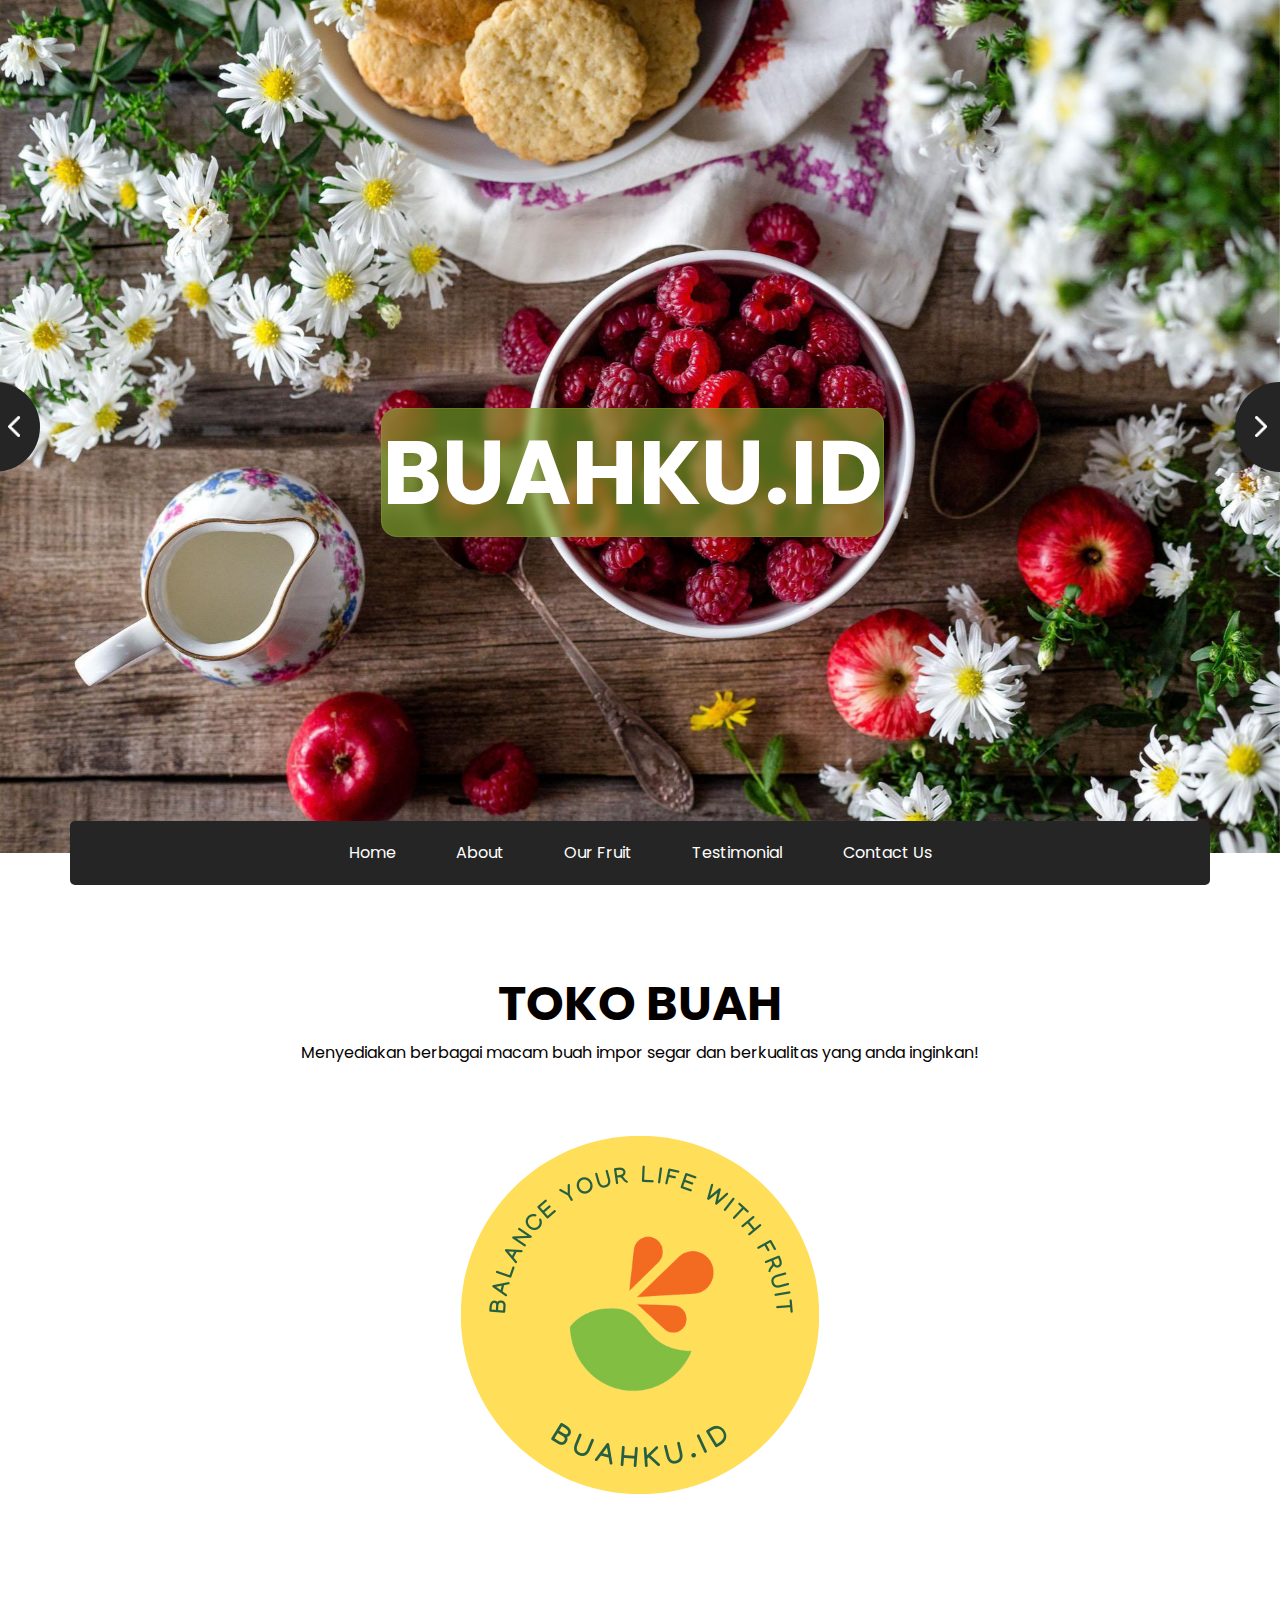
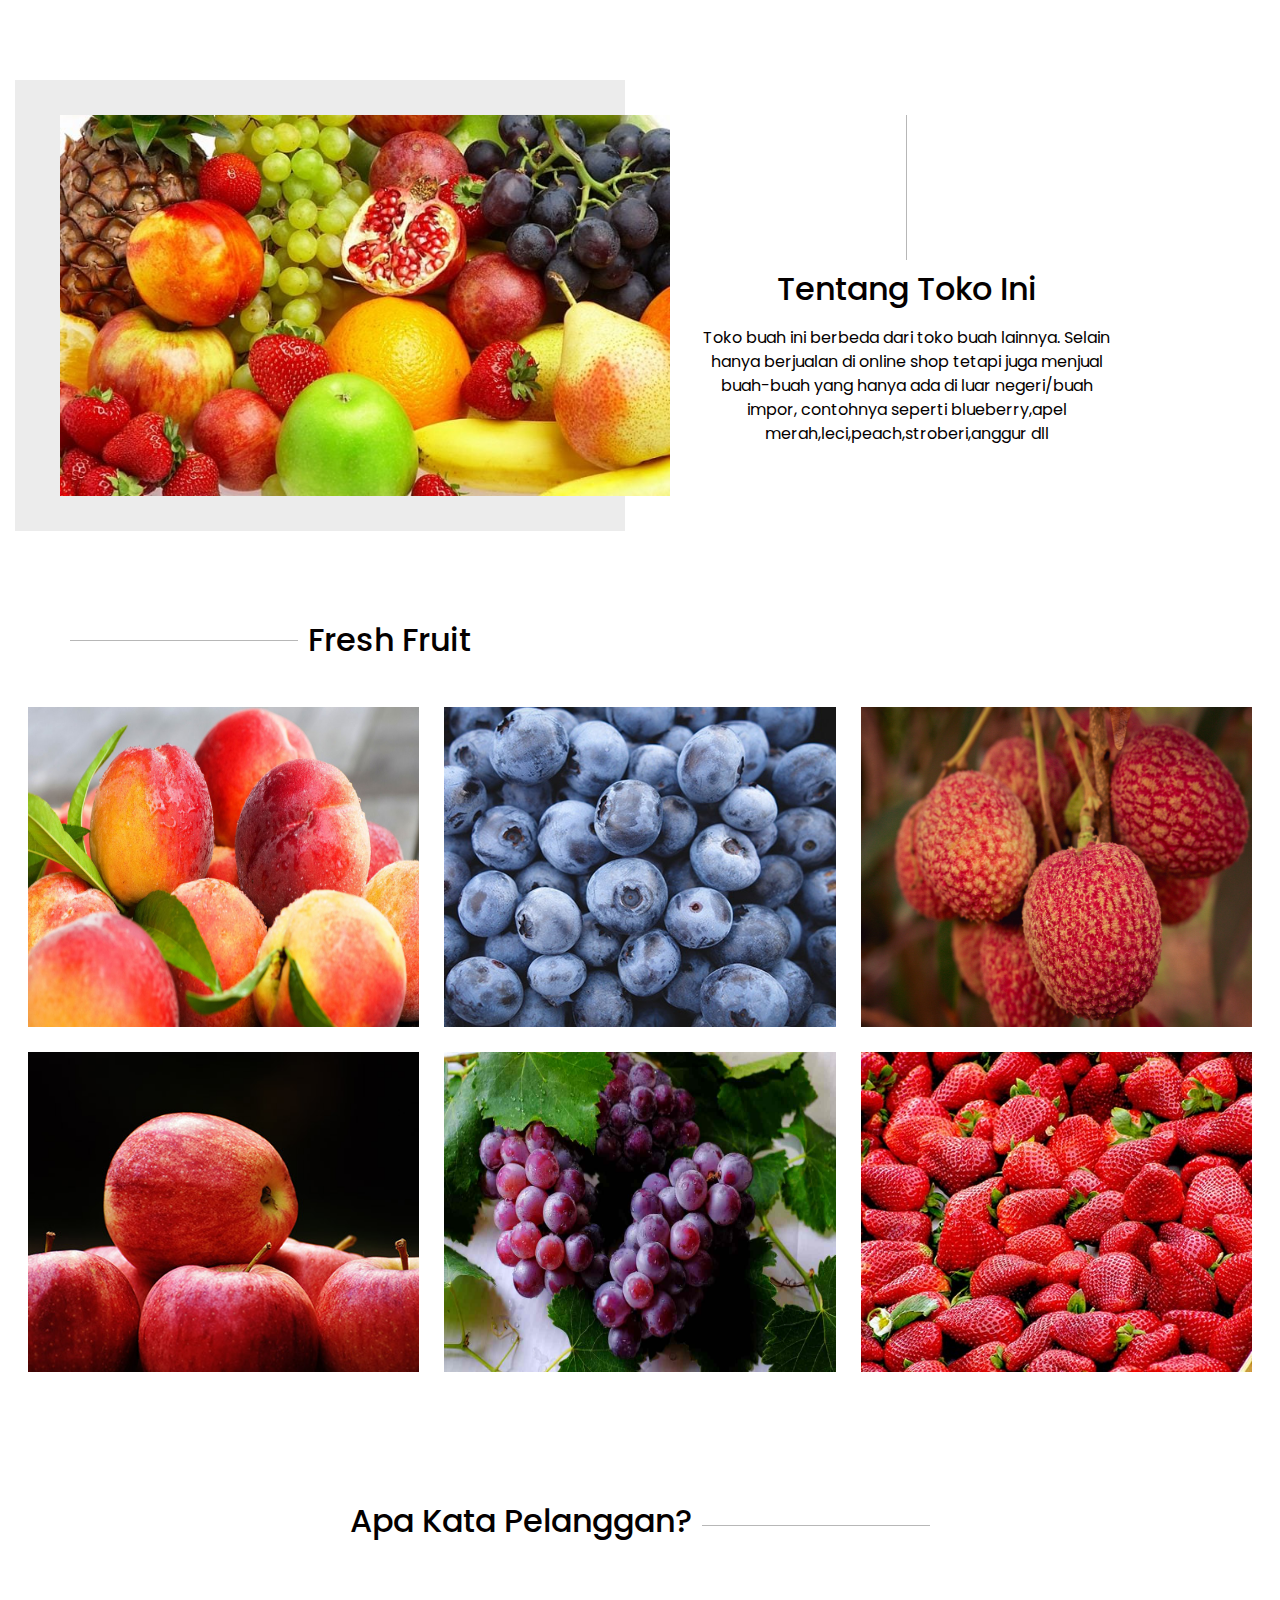
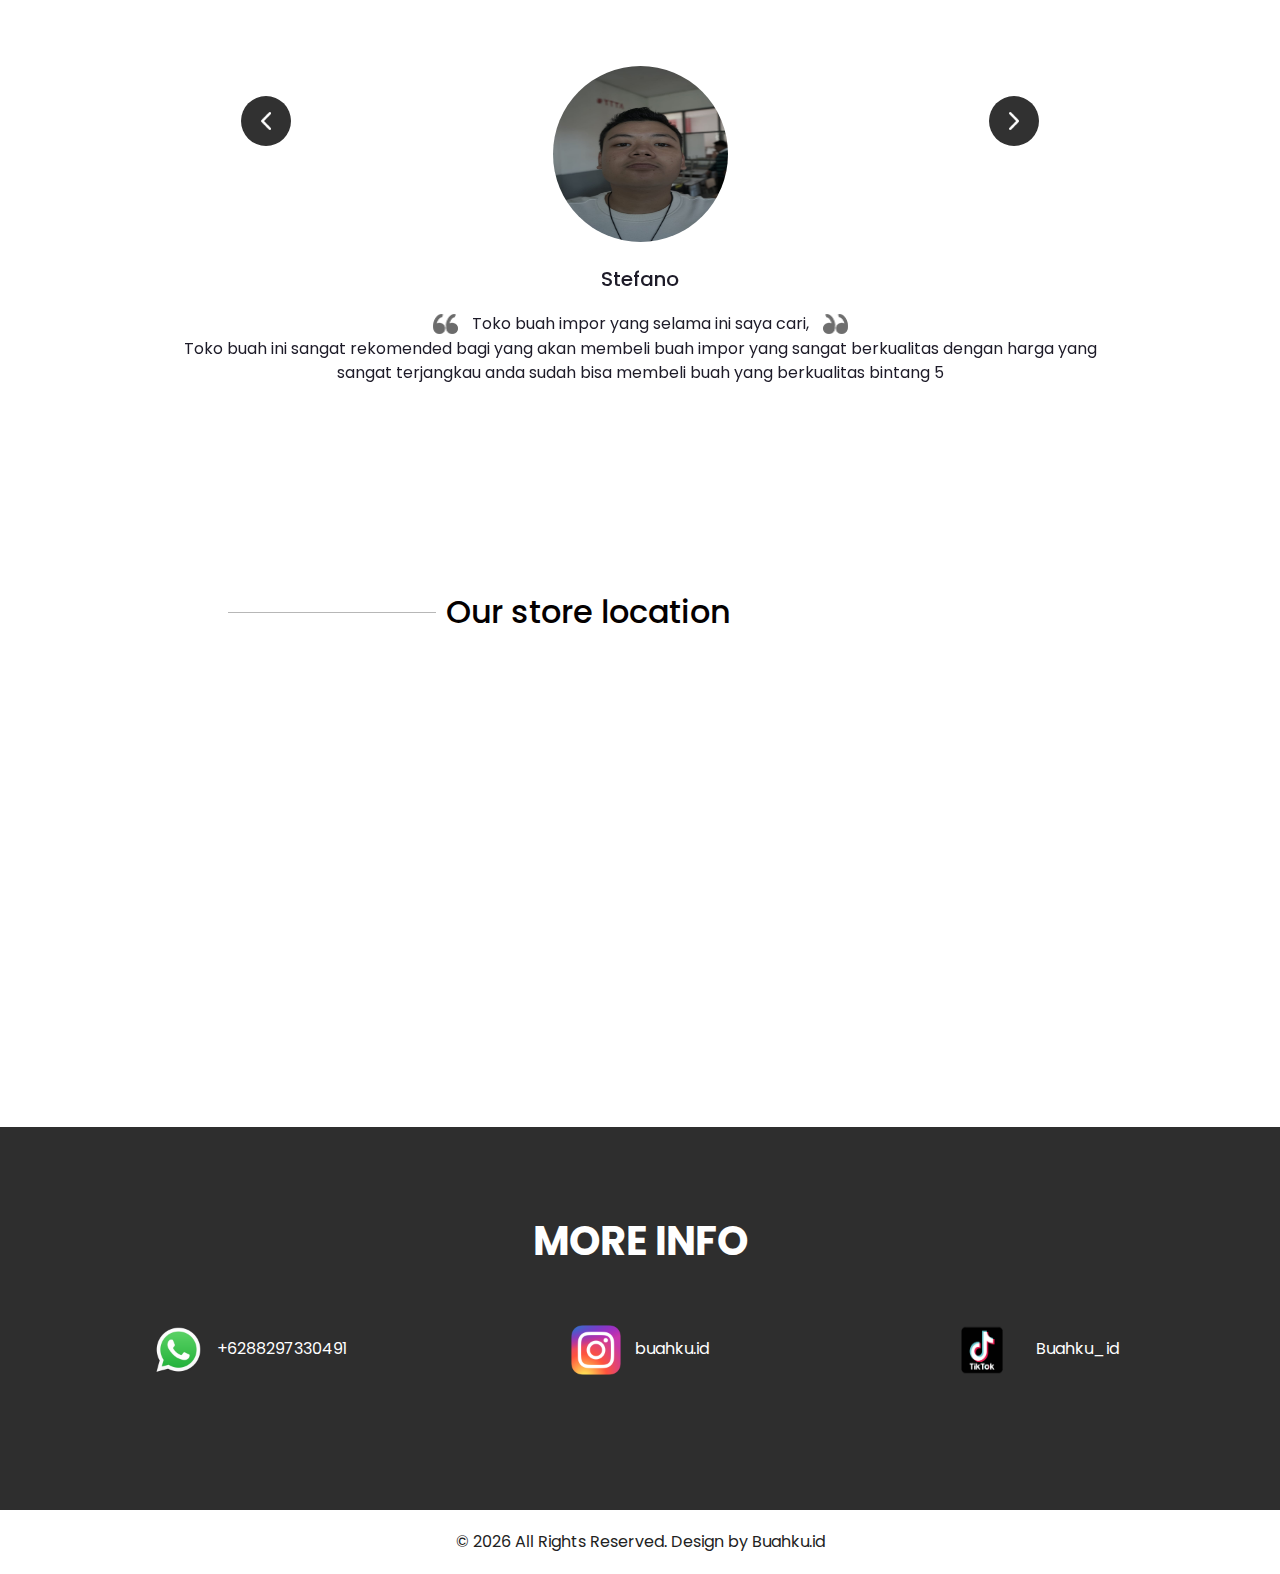
<file: index.html>
<!DOCTYPE html>
<html>

<head>
  <!-- Basic -->
  <meta charset="utf-8" />
  <meta http-equiv="X-UA-Compatible" content="IE=edge" />
  <!-- Mobile Metas -->
  <meta name="viewport" content="width=device-width, initial-scale=1, shrink-to-fit=no" />
  <!-- Site Metas -->
  <meta name="keywords" content="" />
  <meta name="description" content="" />
  <meta name="author" content="" />

  <title>Buahku.id</title>

  <!-- slider stylesheet -->
  <link rel="stylesheet" type="text/css" href="https://cdnjs.cloudflare.com/ajax/libs/OwlCarousel2/2.1.3/assets/owl.carousel.min.css" />

  <!-- bootstrap core css -->
  <link rel="stylesheet" type="text/css" href="css/bootstrap.css" />

  <!-- fonts style -->
  <link href="https://fonts.googleapis.com/css?family=Baloo+Chettan|Dosis:400,600,700|Poppins:400,600,700&display=swap" rel="stylesheet" />
  <!-- Custom styles for this template -->
  <link href="css/style.css" rel="stylesheet" />
  <!-- responsive style -->
  <link href="css/responsive.css" rel="stylesheet" />
</head>

<body>
  <div class="hero_area">
    <!-- header section strats -->
    <div class="brand_box">
      <a class="navbar-brand" href="index.html">
        <span>
          Buahku.id
        </span>
      </a>
    </div>
    <!-- end header section -->
    <!-- slider section -->
    <section class=" slider_section position-relative">
      <div id="carouselExampleControls" class="carousel slide " data-ride="carousel">
        <div class="carousel-inner">
          <div class="carousel-item active">
            <div class="img-box">
              <img src="images/berry.jpg" alt="">
            </div>
          </div>
          <div class="carousel-item">
            <div class="img-box">
              <img src="images/alpukat.jpg" alt="">
            </div>
          </div>
          <div class="carousel-item">
            <div class="img-box">
              <img src="images/peach.jpg" alt="">
            </div>
          </div>
        </div>
        <a class="carousel-control-prev" href="#carouselExampleControls" role="button" data-slide="prev">
          <span class="sr-only">Previous</span>
        </a>
        <a class="carousel-control-next" href="#carouselExampleControls" role="button" data-slide="next">
          <span class="sr-only">Next</span>
        </a>
      </div>
    </section>
    <!-- end slider section -->
  </div>

  <!-- nav section -->

  <section class="nav_section">
    <div class="container">
      <div class="custom_nav2">
        <nav class="navbar navbar-expand custom_nav-container ">
          <button class="navbar-toggler" type="button" data-toggle="collapse" data-target="#navbarSupportedContent" aria-controls="navbarSupportedContent" aria-expanded="false" aria-label="Toggle navigation">
            <span class="navbar-toggler-icon"></span>
          </button>

          <div class="collapse navbar-collapse" id="navbarSupportedContent">
            <div class="d-flex  flex-column flex-lg-row align-items-center">
              <ul class="navbar-nav  ">
                <li class="nav-item active">
                  <a class="nav-link" href="index.html">Home <span class="sr-only">(current)</span></a>
                </li>
                <li class="nav-item">
                  <a class="nav-link" href="about.html">About </a>
                </li>
                <li class="nav-item">
                  <a class="nav-link" href="fruit.html">Our Fruit </a>
                </li>
                <li class="nav-item">
                  <a class="nav-link" href="testimonial.html">Testimonial</a>
                </li>
                <li class="nav-item">
                  <a class="nav-link" href="contact.html">Contact Us</a>
                </li>
          
              </ul>
            
              </form>
            </div>
          </div>
        </nav>
      </div>
    </div>
  </section>

  <!-- end nav section -->

  <!-- shop section -->

  <section class="shop_section layout_padding">
    <div class="container">
      <div class="box">
        <div class="detail-box">
          <h2>
            Toko Buah
          </h2>
          <p>
            Menyediakan berbagai macam buah impor segar dan berkualitas yang anda inginkan!
          </p>
        </div>
        <div class="img-box">
          <img src="images/logo canva.png" alt="">
        </div>
        <div class="btn-box">
        </div>
      </div>
    </div>
  </section>

  <!-- end shop section -->

  <!-- about section -->

  <section class="about_section">
    <div class="container-fluid">
      <div class="row">
        <div class="col-md-6 px-100">
          <div class="img-box">
            <img src="images/buah banyak jpg.jpg" alt="">
          </div>
        </div>
        <div class="col-md-5">
          <div class="detail-box">
            <div class="heading_container">
              <hr>
              <h2>
                Tentang Toko Ini
              </h2>
            <p>
              Toko buah ini berbeda dari toko buah lainnya. Selain hanya berjualan di online shop tetapi juga menjual buah-buah yang hanya ada di luar negeri/buah impor, contohnya seperti blueberry,apel merah,leci,peach,stroberi,anggur dll 
             </p>
          </div>
        </div>
      </div>
    </div>
  </section>

  <!-- end about section -->

  <!-- fruit section -->

  <section class="fruit_section layout_padding">
    <div class="container">
      <div class="heading_container">
        <hr>
        <h2>
          Fresh Fruit
        </h2>
      </div>
    </div>
    <div class="container-fluid">

      <div class="fruit_container">
        <div class="box">
          <img src="images/peach.jpg" alt="">
          <div class="link_box">
            <h5>
              Peach
            </h5>
          </div>
        </div>
        <div class="box">
          <img src="images/f-2.jpg" alt="">
          <div class="link_box">
            <h5>
              Bluberi
            </h5>
          </div>
        </div>
        <div class="box">
          <img src="images/leci.jpg" alt="">
          <div class="link_box">
            <h5>
              Leci
            </h5>
          </div>
        </div>
        <div class="box">
          <img src="images/f-4.jpg" alt="">
          <div class="link_box">
            <h5>
              Apel Merah
            </h5>
          </div>
        </div>
        <div class="box">
          <img src="images/anggur.jpg" alt="">
          <div class="link_box">
            <h5>
              Anggur
            </h5>
          </div>
        </div>
        <div class="box">
          <img src="images/f-6.jpg" alt="">
          <div class="link_box">
            <h5>
              Stroberi
            </h5>
          </div>
        </div>
      </div>
    </div>
  </section>

  <!-- end fruit section -->


  <!-- client section -->
  <section class="client_section layout_padding-bottom">
    <div class="container ">
      <div class="heading_container">
        <h2>
          Apa Kata Pelanggan?
        </h2>
        <hr>
      </div>
      <div id="carouselExample2Controls" class="carousel slide" data-ride="carousel">
        <div class="carousel-inner">
          <div class="carousel-item active">
            <div class="client_container layout_padding-top">
              <div class="img-box">
                <img src="images/stepano 2.jpeg" alt="">
              </div>
              <div class="detail-box">
                <h5>
                Stefano
                </h5>
                <p>
                  <img src="images/left-quote.png" alt="">
                  <span>
                    Toko buah impor yang selama ini saya cari,
                  </span>
                  <img src="images/right-quote.png" alt=""> <br>
                  Toko buah ini sangat rekomended bagi yang akan membeli buah impor yang sangat berkualitas dengan harga yang sangat terjangkau anda sudah bisa membeli buah yang berkualitas bintang 5
                </p>
              </div>
            </div>
          </div>
          <div class="carousel-item">
            <div class="client_container layout_padding-top">
              <div class="img-box">
                <img src="images/reyhan.jpeg" alt="">
              </div>
              <div class="detail-box">
                <h5>
                    Reyhan
                </h5>
                <p>
                  <img src="images/left-quote.png" alt="">
                  <span>
                    Halo saya reyhan client dari toko buah ini,
                  </span>
                  <img src="images/right-quote.png" alt=""> <br>
                  Toko buah yang hanya menyediakan buah impor ini tidak usah diragukan lagi untuk higenitas dan kualitas yang prima menjadikan buah buah yang ada di toko ini terlihat selalu segar                </p>
              </div>
            </div>
          </div>
          <div class="carousel-item">
            <div class="client_container layout_padding-top">
              <div class="img-box">
                <img src="images/rapli.jpeg" alt="">
              </div>
              <div class="detail-box">
                <h5>
                  Rafly
                </h5>
                <p>
                  <img src="images/left-quote.png" alt="">
                  <span>
                  Saya Rafly sudah beberapa kali membeli buah di toko ini,
                  </span>
                  <img src="images/right-quote.png" alt=""> <br>
                  Selain buah yang segar dan berkualitas di toko ini admin yang sangat ramah selalu melayani customer yang akan membeli buah di toko ini, selain itu juga harga terjangkau dan bisa bersaing di pasar dalam negeri, jangan diragukan toko buah buahku.id ini
                </p>
              </div>
            </div>
          </div>
        </div>
        <a class="carousel-control-prev" href="#carouselExample2Controls" role="button" data-slide="prev">
          <span class="sr-only">Previous</span>
        </a>
        <a class="carousel-control-next" href="#carouselExample2Controls" role="button" data-slide="next">
          <span class="sr-only">Next</span>
        </a>
      </div>

    </div>
  </section>

  <section class="client_section layout_padding-bottom">
    <div class="container ">
      <div class="heading_container">
        <h2>
    </div>
  </section>

  <!-- end client section -->


  <!-- contact section -->
  <section class="contact_section layout_padding-bottom">
    <div class="container-fluid">
      <div class="row">
        <div class="offset-lg-2 col-md-10 offset-md-1">
          <div class="heading_container">
            <hr>
            <h2>
              Our store location
            </h2>
          </div>
        </div>
      </div>
          <div class="col-md-6 px-0">
            <div class="map_container">
              <div class="map-responsive">
                <iframe src="https://www.google.com/maps/embed?pb=!1m18!1m12!1m3!1d3951.211552105057!2d112.65510121459965!3d-7.977073894254745!2m3!1f0!2f0!3f0!3m2!1i1024!2i768!4f13.1!3m3!1m2!1s0x2dd6285cc7212cf7%3A0xbc4f1ca6daf805b8!2sJl.%20Danau%20Poso%2C%20Sawojajar%2C%20Kec.%20Kedungkandang%2C%20Kota%20Malang%2C%20Jawa%20Timur%2065139!5e0!3m2!1sid!2sid!4v1674567949385!5m2!1sid!2sid" width="1480" height="450" style="border:0;" allowfullscreen="" loading="lazy" referrerpolicy="no-referrer-when-downgrade"></iframe>
              </div>
            </div>
          </div>
        </div>
      </div>
    </div>
  </section>
  <!-- end contact section -->


  <!-- info section -->

  <section class="info_section layout_padding">
    <div class="container">
      <div class="info_logo">
        <h2>
          more info
        </h2>
      </div>
      <div class="info_contact">
        <div class="row">
          <div class="col-md-4">
            <a href="">
              <img src="images/wa logo.png" width=50 height=50 alt="">
              <span>
                +6288297330491
              </span>
            </a>
          </div>
          <div class="col-md-4">
            <a href="">
              <img src="images/ig logo.png" width=50 height=50 alt="">
              <span>
                buahku.id
              </span>
            </a>
          </div>
          <div class="col-md-4">
            <a href="">
              <img src="images/tt logo.png" width=80 height=50 alt="">
              <span>
                Buahku_id
              </span>
            </a>
          </div>
        </div>
      </div>
      
          </div>
        </div>
      </div>

    </div>
  </section>


  <!-- end info section -->


  <!-- footer section -->
  <section class="container-fluid footer_section ">
    <p>
      &copy; <span id="displayYear"></span> All Rights Reserved. Design by
      <a href="https://html.design/">Buahku.id</a>
    </p>
  </section>
  <!-- footer section -->

  <script type="text/javascript" src="js/jquery-3.4.1.min.js"></script>
  <script type="text/javascript" src="js/bootstrap.js"></script>
  <script type="text/javascript" src="js/custom.js"></script>

</body>

</html>
</file>
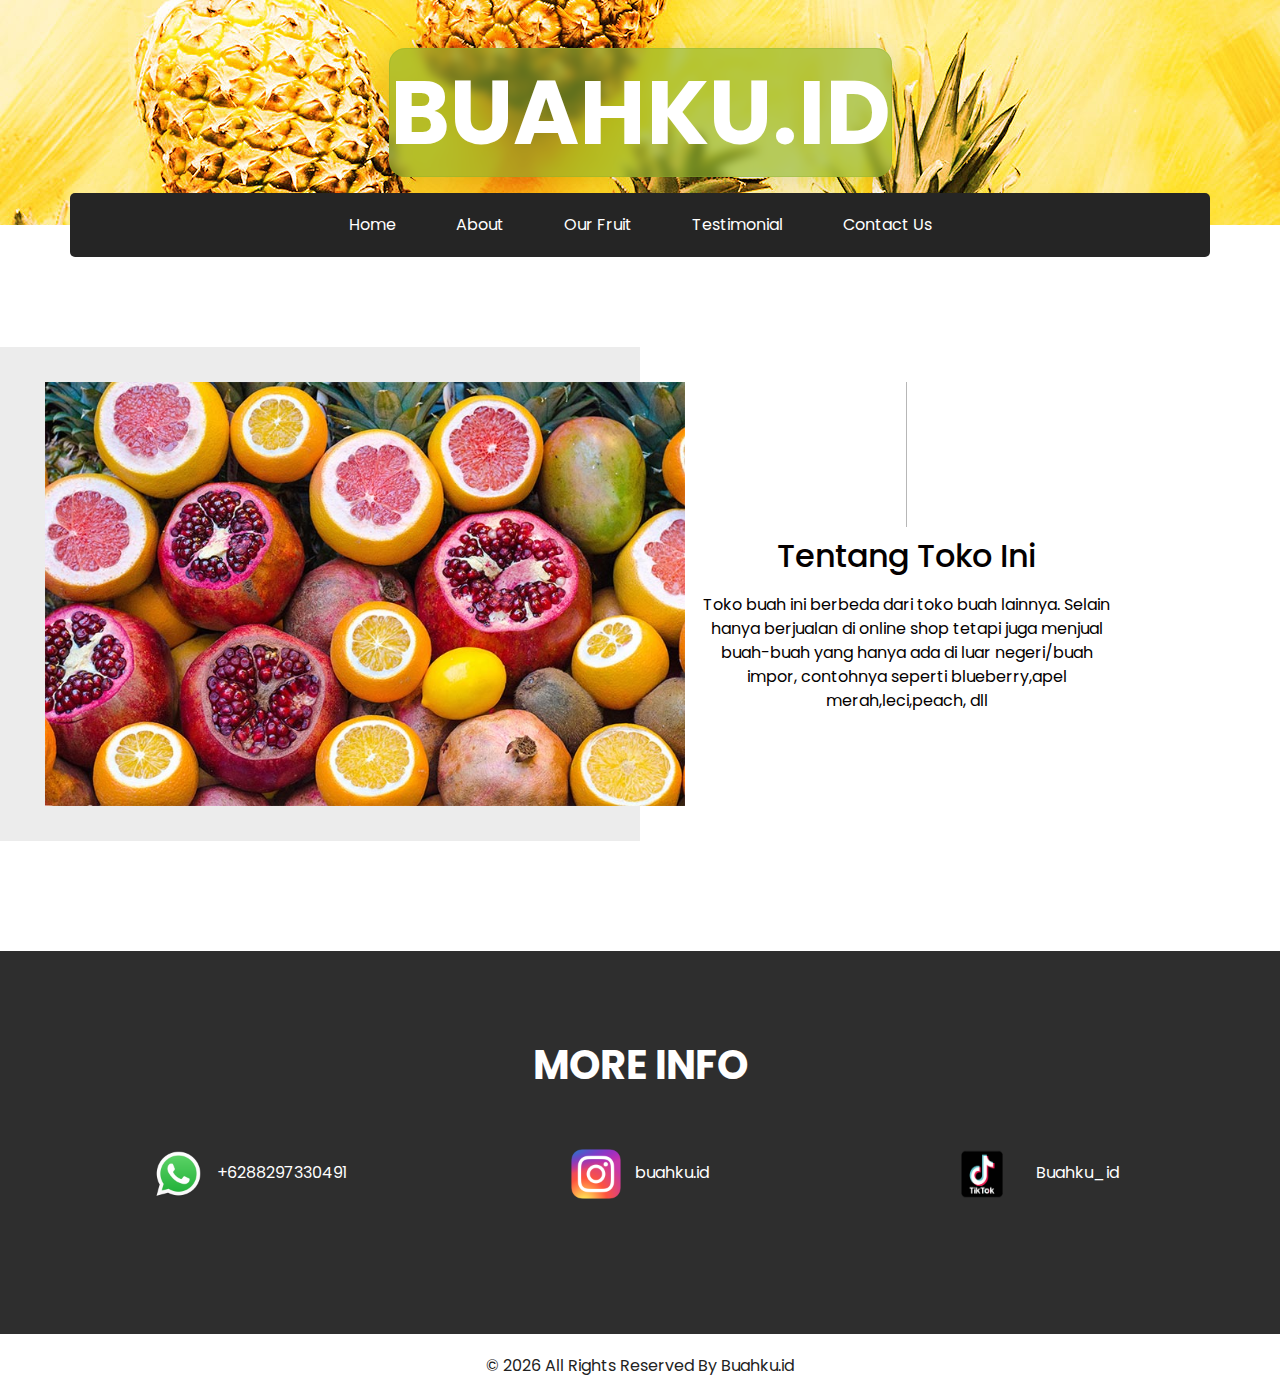
<file: about.html>
<!DOCTYPE html>
<html>

<head>
  <!-- Basic -->
  <meta charset="utf-8" />
  <meta http-equiv="X-UA-Compatible" content="IE=edge" />
  <!-- Mobile Metas -->
  <meta name="viewport" content="width=device-width, initial-scale=1, shrink-to-fit=no" />
  <!-- Site Metas -->
  <meta name="keywords" content="" />
  <meta name="description" content="" />
  <meta name="author" content="" />

  <title>Buahku.id</title>

  <!-- slider stylesheet -->
  <link rel="stylesheet" type="text/css" href="https://cdnjs.cloudflare.com/ajax/libs/OwlCarousel2/2.1.3/assets/owl.carousel.min.css" />

  <!-- bootstrap core css -->
  <link rel="stylesheet" type="text/css" href="css/bootstrap.css" />

  <!-- fonts style -->
  <link href="https://fonts.googleapis.com/css?family=Baloo+Chettan|Dosis:400,600,700|Poppins:400,600,700&display=swap" rel="stylesheet" />
  <!-- Custom styles for this template -->
  <link href="css/style.css" rel="stylesheet" />
  <!-- responsive style -->
  <link href="css/responsive.css" rel="stylesheet" />
</head>

<body class="sub_page2">
  <div class="hero_area2">
    <!-- header section strats -->
    <div class="brand_box2">
      <a class="navbar-brand2" href="index.html">
        <span>
          Buahku.id
        </span>
      </a>
    </div>
    <!-- end header section -->
  </div>

  <!-- nav section -->

  <section class="nav_section">
    <div class="container">
      <div class="custom_nav2">
        <nav class="navbar navbar-expand custom_nav-container ">
          <button class="navbar-toggler" type="button" data-toggle="collapse" data-target="#navbarSupportedContent" aria-controls="navbarSupportedContent" aria-expanded="false" aria-label="Toggle navigation">
            <span class="navbar-toggler-icon"></span>
          </button>

          <div class="collapse navbar-collapse" id="navbarSupportedContent">
            <div class="d-flex  flex-column flex-lg-row align-items-center">
              <ul class="navbar-nav  ">
                <li class="nav-item active">
                  <a class="nav-link" href="index.html">Home <span class="sr-only">(current)</span></a>
                </li>
                <li class="nav-item">
                  <a class="nav-link" href="about.html">About </a>
                </li>
                <li class="nav-item">
                  <a class="nav-link" href="fruit.html">Our Fruit </a>
                </li>
                <li class="nav-item">
                  <a class="nav-link" href="testimonial.html">Testimonial</a>
                </li>
                <li class="nav-item">
                  <a class="nav-link" href="contact.html">Contact Us</a>
                </li>
              </ul>
            </div>
          </div>
        </nav>
      </div>
    </div>
  </section>

  <!-- end nav section -->

  <!-- about section -->

  <section class="about_section layout_padding">
    <div class="container-fluid">
      <div class="row">
        <div class="col-md-6 px-0">
          <div class="img-box">
            <img src="images/about-img.jpg" alt="">
          </div>
        </div>
        <div class="col-md-5">
          <div class="detail-box">
            <div class="heading_container">
              <hr>
              <h2>
                Tentang Toko Ini
              </h2>
            </div>
            <p>
              Toko buah ini berbeda dari toko buah lainnya. Selain hanya berjualan di online shop tetapi juga menjual buah-buah yang hanya ada di luar negeri/buah impor, contohnya seperti blueberry,apel merah,leci,peach, dll 
            </p>
          </div>
        </div>
      </div>
    </div>
  </section>

  <!-- end about section -->

  <!-- info section -->

  <section class="info_section layout_padding">
    <div class="container">
      <div class="info_logo">
        <h2>
          more info
        </h2>
      </div>
      <div class="info_contact">
        <div class="row">
          <div class="col-md-4">
            <a href="">
              <img src="images/wa logo.png" width=50 height=50 alt="">
              <span>
                +6288297330491
              </span>
            </a>
          </div>
          <div class="col-md-4">
            <a href="">
              <img src="images/ig logo.png" width=50 height=50 alt="">
              <span>
                buahku.id
              </span>
            </a>
          </div>
          <div class="col-md-4">
            <a href="">
              <img src="images/tt logo.png" width=80 height=50 alt="">
              <span>
                Buahku_id
              </span>
            </a>
          </div>
        </div>
      </div>
      
          </div>
        </div>
      </div>

    </div>
  </section>


  <!-- end info section -->


  <!-- footer section -->
  <section class="container-fluid footer_section">
    <p>
      &copy; <span id="displayYear"></span> All Rights Reserved By
      <a href="https://html.design/">Buahku.id</a>
    </p>
  </section>
  <!-- footer section -->


  <script type="text/javascript" src="js/jquery-3.4.1.min.js"></script>
  <script type="text/javascript" src="js/bootstrap.js"></script>
  <script type="text/javascript" src="js/custom.js"></script>
</body>

</html>
</file>
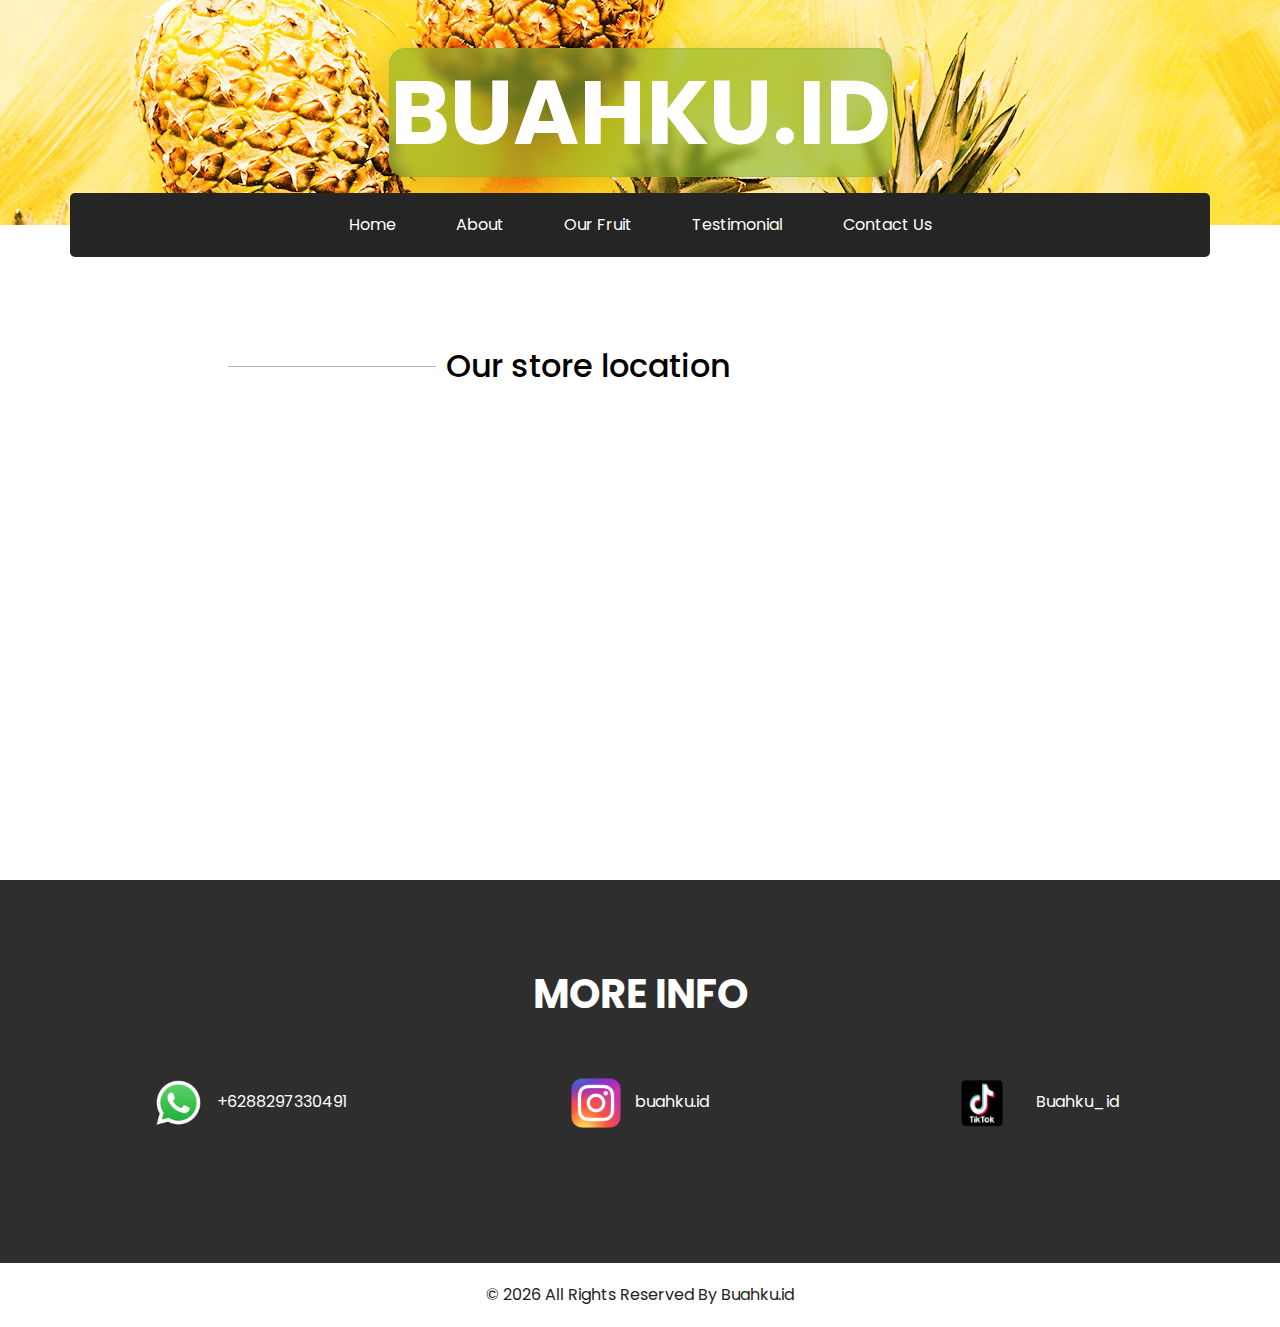
<file: contact.html>
<!DOCTYPE html>
<html>

<head>
  <!-- Basic -->
  <meta charset="utf-8" />
  <meta http-equiv="X-UA-Compatible" content="IE=edge" />
  <!-- Mobile Metas -->
  <meta name="viewport" content="width=device-width, initial-scale=1, shrink-to-fit=no" />
  <!-- Site Metas -->
  <meta name="keywords" content="" />
  <meta name="description" content="" />
  <meta name="author" content="" />

  <title>Buahku.id</title>

  <!-- slider stylesheet -->
  <link rel="stylesheet" type="text/css" href="https://cdnjs.cloudflare.com/ajax/libs/OwlCarousel2/2.1.3/assets/owl.carousel.min.css" />

  <!-- bootstrap core css -->
  <link rel="stylesheet" type="text/css" href="css/bootstrap.css" />

  <!-- fonts style -->
  <link href="https://fonts.googleapis.com/css?family=Baloo+Chettan|Dosis:400,600,700|Poppins:400,600,700&display=swap" rel="stylesheet" />
  <!-- Custom styles for this template -->
  <link href="css/style.css" rel="stylesheet" />
  <!-- responsive style -->
  <link href="css/responsive.css" rel="stylesheet" />
</head>

<body class="sub_page2">
  <div class="hero_area2">
    <!-- header section strats -->
    <div class="brand_box2">
      <a class="navbar-brand2" href="index.html">
        <span>
          Buahku.id
        </span>
      </a>
    </div>
    <!-- end header section -->
  </div>

  <!-- nav section -->

  <section class="nav_section">
    <div class="container">
      <div class="custom_nav2">
        <nav class="navbar navbar-expand custom_nav-container ">
          <button class="navbar-toggler" type="button" data-toggle="collapse" data-target="#navbarSupportedContent" aria-controls="navbarSupportedContent" aria-expanded="false" aria-label="Toggle navigation">
            <span class="navbar-toggler-icon"></span>
          </button>

          <div class="collapse navbar-collapse" id="navbarSupportedContent">
            <div class="d-flex  flex-column flex-lg-row align-items-center">
              <ul class="navbar-nav  ">
                <li class="nav-item active">
                  <a class="nav-link" href="index.html">Home <span class="sr-only">(current)</span></a>
                </li>
                <li class="nav-item">
                  <a class="nav-link" href="about.html">About </a>
                </li>
                <li class="nav-item">
                  <a class="nav-link" href="fruit.html">Our Fruit </a>
                </li>
                <li class="nav-item">
                  <a class="nav-link" href="testimonial.html">Testimonial</a>
                </li>
                <li class="nav-item">
                  <a class="nav-link" href="contact.html">Contact Us</a>
                </li>
              </ul>
            </div>
          </div>
        </nav>
      </div>
    </div>
  </section>

  <!-- end nav section -->


  <!-- contact section -->
  <section class="contact_section layout_padding">
    <div class="container-fluid">
      <div class="row">
        <div class="offset-lg-2 col-md-10 offset-md-1">
          <div class="heading_container">
            <hr>
            <h2>
            Our store location
            </h2>
          </div>
        </div>
      </div>

      
          <div class="col-md-6 px-0">
            <div class="map_container">
              <div class="map-responsive">
                <iframe src="https://www.google.com/maps/embed?pb=!1m18!1m12!1m3!1d3951.211552105057!2d112.65510121459965!3d-7.977073894254745!2m3!1f0!2f0!3f0!3m2!1i1024!2i768!4f13.1!3m3!1m2!1s0x2dd6285cc7212cf7%3A0xbc4f1ca6daf805b8!2sJl.%20Danau%20Poso%2C%20Sawojajar%2C%20Kec.%20Kedungkandang%2C%20Kota%20Malang%2C%20Jawa%20Timur%2065139!5e0!3m2!1sid!2sid!4v1674567949385!5m2!1sid!2sid" width="1480" height="450" style="border:0;" allowfullscreen="" loading="lazy" referrerpolicy="no-referrer-when-downgrade"></iframe>
              </div>
            </div>
          </div>
        </div>
      </div>
    </div>
  </section>
  <!-- end contact section -->


  <!-- info section -->

  <section class="info_section layout_padding">
    <div class="container">
      <div class="info_logo">
        <h2>
          more info
        </h2>
      </div>
      <div class="info_contact">
        <div class="row">
          <div class="col-md-4">
            <a href="">
              <img src="images/wa logo.png" width=50 height=50 alt="">
              <span>
                +6288297330491
              </span>
            </a>
          </div>
          <div class="col-md-4">
            <a href="">
              <img src="images/ig logo.png" width=50 height=50 alt="">
              <span>
                buahku.id
              </span>
            </a>
          </div>
          <div class="col-md-4">
            <a href="">
              <img src="images/tt logo.png" width=80 height=50 alt="">
              <span>
                Buahku_id
              </span>
            </a>
          </div>
        </div>
      </div>
      
          </div>
        </div>
      </div>

    </div>
  </section>

  <!-- end info section -->


  <!-- footer section -->
  <section class="container-fluid footer_section">
    <p>
      &copy; <span id="displayYear"></span> All Rights Reserved By
      <a href="https://html.design/">Buahku.id</a>
    </p>
  </section>
  <!-- footer section -->


  <script type="text/javascript" src="js/jquery-3.4.1.min.js"></script>
  <script type="text/javascript" src="js/bootstrap.js"></script>
  <script type="text/javascript" src="js/custom.js"></script>

</body>

</html>
</file>
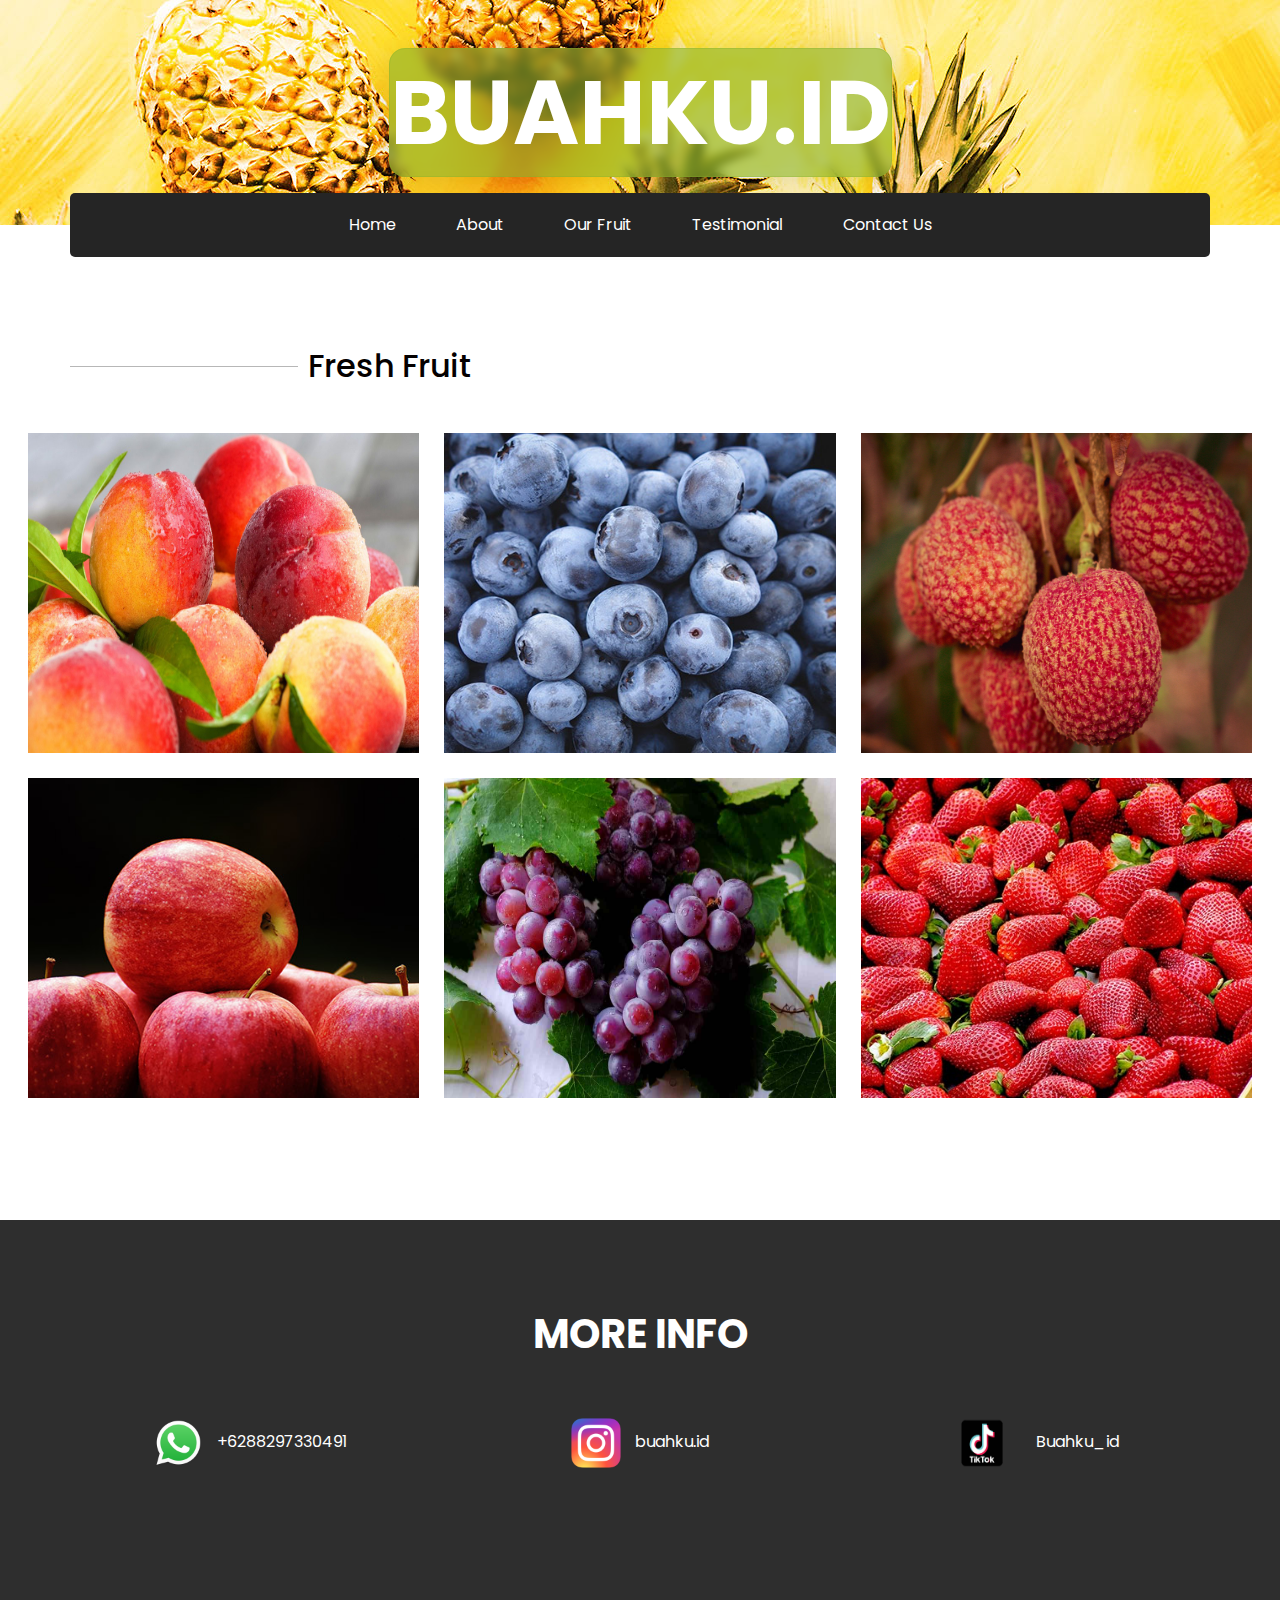
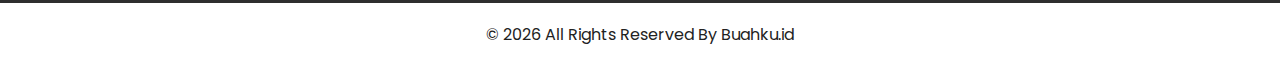
<file: fruit.html>
<!DOCTYPE html>
<html>

<head>
  <!-- Basic -->
  <meta charset="utf-8" />
  <meta http-equiv="X-UA-Compatible" content="IE=edge" />
  <!-- Mobile Metas -->
  <meta name="viewport" content="width=device-width, initial-scale=1, shrink-to-fit=no" />
  <!-- Site Metas -->
  <meta name="keywords" content="" />
  <meta name="description" content="" />
  <meta name="author" content="" />

  <title>Buahku.id</title>

  <!-- slider stylesheet -->
  <link rel="stylesheet" type="text/css" href="https://cdnjs.cloudflare.com/ajax/libs/OwlCarousel2/2.1.3/assets/owl.carousel.min.css" />

  <!-- bootstrap core css -->
  <link rel="stylesheet" type="text/css" href="css/bootstrap.css" />

  <!-- fonts style -->
  <link href="https://fonts.googleapis.com/css?family=Baloo+Chettan|Dosis:400,600,700|Poppins:400,600,700&display=swap" rel="stylesheet" />
  <!-- Custom styles for this template -->
  <link href="css/style.css" rel="stylesheet" />
  <!-- responsive style -->
  <link href="css/responsive.css" rel="stylesheet" />
</head>

<body class="sub_page2">
  <div class="hero_area2">
    <!-- header section strats -->
    <div class="brand_box2">
      <a class="navbar-brand2" href="index.html">
        <span>
          Buahku.id
        </span>
      </a>
    </div>
    <!-- end header section -->
  </div>

  <!-- nav section -->

  <section class="nav_section">
    <div class="container">
      <div class="custom_nav2">
        <nav class="navbar navbar-expand custom_nav-container ">
          <button class="navbar-toggler" type="button" data-toggle="collapse" data-target="#navbarSupportedContent" aria-controls="navbarSupportedContent" aria-expanded="false" aria-label="Toggle navigation">
            <span class="navbar-toggler-icon"></span>
          </button>

          <div class="collapse navbar-collapse" id="navbarSupportedContent">
            <div class="d-flex  flex-column flex-lg-row align-items-center">
              <ul class="navbar-nav  ">
                <li class="nav-item active">
                  <a class="nav-link" href="index.html">Home <span class="sr-only">(current)</span></a>
                </li>
                <li class="nav-item">
                  <a class="nav-link" href="about.html">About </a>
                </li>
                <li class="nav-item">
                  <a class="nav-link" href="fruit.html">Our Fruit </a>
                </li>
                <li class="nav-item">
                  <a class="nav-link" href="testimonial.html">Testimonial</a>
                </li>
                <li class="nav-item">
                  <a class="nav-link" href="contact.html">Contact Us</a>
                </li>
              </ul>
            </div>
          </div>
        </nav>
      </div>
    </div>
  </section>

  <!-- end nav section -->

  <!-- fruit section -->

  <section class="fruit_section layout_padding">
    <div class="container">
      <div class="heading_container">
        <hr>
        <h2>
          Fresh Fruit
        </h2>
      </div>
    </div>
    <div class="container-fluid">

      <div class="fruit_container">
        <div class="box">
          <img src="images/peach.jpg" alt="">
          <div class="link_box">
            <h5>
              Peach
            </h5>
            
          </div>
        </div>
        <div class="box">
          <img src="images/f-2.jpg" alt="">
          <div class="link_box">
            <h5>
              Bluberi
            </h5>
            
          </div>
        </div>
        <div class="box">
          <img src="images/leci.jpg" alt="">
          <div class="link_box">
            <h5>
              Leci
            </h5>
            
          </div>
        </div>
        <div class="box">
          <img src="images/f-4.jpg" alt="">
          <div class="link_box">
            <h5>
              Apel merah
            </h5>
          
          </div>
        </div>
        <div class="box">
          <img src="images/anggur.jpg" alt="">
          <div class="link_box">
            <h5>
              Anggur
            </h5>
            
          </div>
        </div>
        <div class="box">
          <img src="images/f-6.jpg" alt="">
          <div class="link_box">
            <h5>
              Stroberi
            </h5>
            
          </div>
        </div>
      </div>
    </div>
  </section>

  <!-- end fruit section -->


  <!-- info section -->

  <section class="info_section layout_padding">
    <div class="container">
      <div class="info_logo">
        <h2>
          more info
        </h2>
      </div>
      <div class="info_contact">
        <div class="row">
          <div class="col-md-4">
            <a href="">
              <img src="images/wa logo.png" width=50 height=50 alt="">
              <span>
                +6288297330491
              </span>
            </a>
          </div>
          <div class="col-md-4">
            <a href="">
              <img src="images/ig logo.png" width=50 height=50 alt="">
              <span>
                buahku.id
              </span>
            </a>
          </div>
          <div class="col-md-4">
            <a href="">
              <img src="images/tt logo.png" width=80 height=50 alt="">
              <span>
                Buahku_id
              </span>
            </a>
          </div>
        </div>
      </div>
      
          </div>
        </div>
      </div>

    </div>
  </section>


  <!-- end info section -->


  <!-- footer section -->
  <section class="container-fluid footer_section">
    <p>
      &copy; <span id="displayYear"></span> All Rights Reserved By
      <a href="https://html.design/">Buahku.id</a>
    </p>
  </section>
  <!-- footer section -->


  <script type="text/javascript" src="js/jquery-3.4.1.min.js"></script>
  <script type="text/javascript" src="js/bootstrap.js"></script>
  <script type="text/javascript" src="js/custom.js"></script>

</body>

</html>
</file>
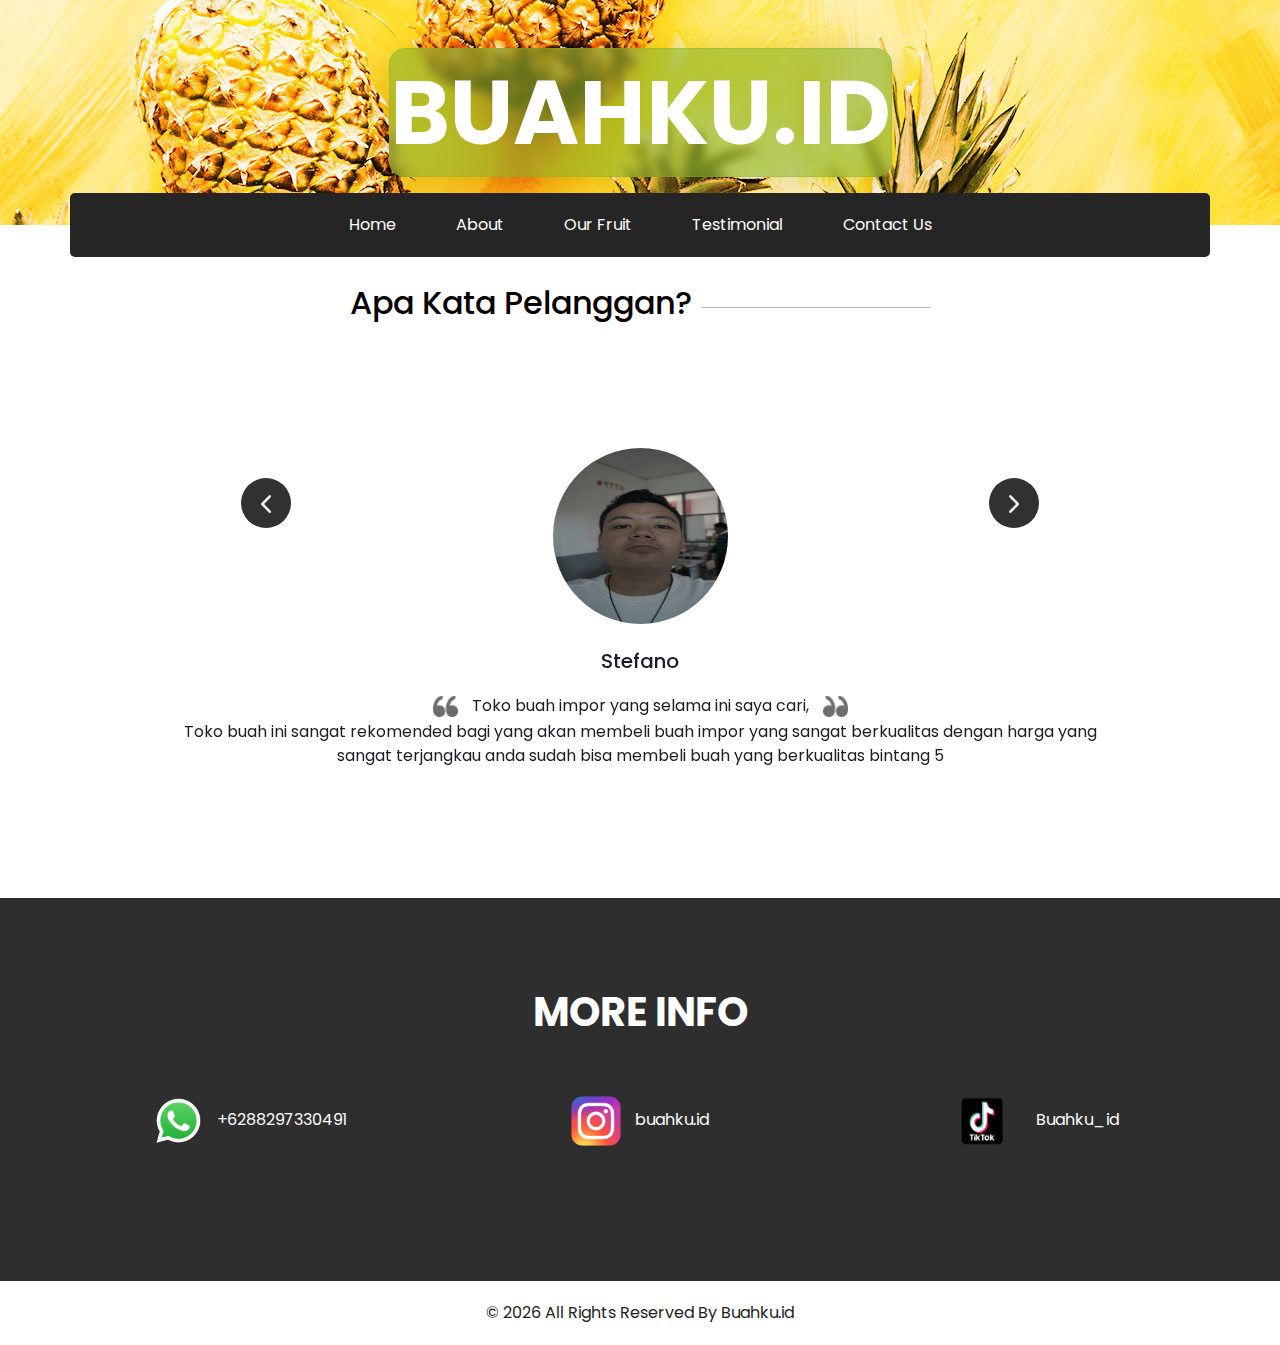
<file: testimonial.html>
<!DOCTYPE html>
<html>

<head>
  <!-- Basic -->
  <meta charset="utf-8" />
  <meta http-equiv="X-UA-Compatible" content="IE=edge" />
  <!-- Mobile Metas -->
  <meta name="viewport" content="width=device-width, initial-scale=1, shrink-to-fit=no" />
  <!-- Site Metas -->
  <meta name="keywords" content="" />
  <meta name="description" content="" />
  <meta name="author" content="" />

  <title>Buahku.id</title>

  <!-- slider stylesheet -->
  <link rel="stylesheet" type="text/css" href="https://cdnjs.cloudflare.com/ajax/libs/OwlCarousel2/2.1.3/assets/owl.carousel.min.css" />

  <!-- bootstrap core css -->
  <link rel="stylesheet" type="text/css" href="css/bootstrap.css" />

  <!-- fonts style -->
  <link href="https://fonts.googleapis.com/css?family=Baloo+Chettan|Dosis:400,600,700|Poppins:400,600,700&display=swap" rel="stylesheet" />
  <!-- Custom styles for this template -->
  <link href="css/style.css" rel="stylesheet" />
  <!-- responsive style -->
  <link href="css/responsive.css" rel="stylesheet" />
</head>

<body class="sub_page2">
  <div class="hero_area2">
    <!-- header section strats -->
    <div class="brand_box2">
      <a class="navbar-brand2" href="index.html">
        <span>
          Buahku.id
        </span>
      </a>
    </div>
    <!-- end header section -->
  </div>

  <!-- nav section -->

  <section class="nav_section">
    <div class="container">
      <div class="custom_nav2">
        <nav class="navbar navbar-expand custom_nav-container ">
          <button class="navbar-toggler" type="button" data-toggle="collapse" data-target="#navbarSupportedContent" aria-controls="navbarSupportedContent" aria-expanded="false" aria-label="Toggle navigation">
            <span class="navbar-toggler-icon"></span>
          </button>

          <div class="collapse navbar-collapse" id="navbarSupportedContent">
            <div class="d-flex  flex-column flex-lg-row align-items-center">
              <ul class="navbar-nav  ">
                <li class="nav-item active">
                  <a class="nav-link" href="index.html">Home <span class="sr-only">(current)</span></a>
                </li>
                <li class="nav-item">
                  <a class="nav-link" href="about.html">About </a>
                </li>
                <li class="nav-item">
                  <a class="nav-link" href="fruit.html">Our Fruit </a>
                </li>
                <li class="nav-item">
                  <a class="nav-link" href="testimonial.html">Testimonial</a>
                </li>
                <li class="nav-item">
                  <a class="nav-link" href="contact.html">Contact Us</a>
                </li>
              </ul>
            </div>
          </div>
        </nav>
      </div>
    </div>
  </section>

  <!-- end nav section -->


  <!-- client section -->

  <section class="client_section layout_padding-bottom">
    <div class="container ">
      <div class="heading_container">
        <h2>
          Apa Kata Pelanggan?
        </h2>
        <hr>
      </div>
      <div id="carouselExample2Controls" class="carousel slide" data-ride="carousel">
        <div class="carousel-inner">
          <div class="carousel-item active">
            <div class="client_container layout_padding-top">
              <div class="img-box">
                <img src="images/stepano 2.jpeg" alt="">
              </div>
              <div class="detail-box">
                <h5>
                Stefano
                </h5>
                <p>
                  <img src="images/left-quote.png" alt="">
                  <span>
                    Toko buah impor yang selama ini saya cari,
                  </span>
                  <img src="images/right-quote.png" alt=""> <br>
                  Toko buah ini sangat rekomended bagi yang akan membeli buah impor yang sangat berkualitas dengan harga yang sangat terjangkau anda sudah bisa membeli buah yang berkualitas bintang 5
                </p>
              </div>
            </div>
          </div>
          <div class="carousel-item">
            <div class="client_container layout_padding-top">
              <div class="img-box">
                <img src="images/reyhan.jpeg" alt="">
              </div>
              <div class="detail-box">
                <h5>
                    Reyhan
                </h5>
                <p>
                  <img src="images/left-quote.png" alt="">
                  <span>
                    Halo saya reyhan client dari toko buah ini,
                  </span>
                  <img src="images/right-quote.png" alt=""> <br>
                  Toko buah yang hanya menyediakan buah impor ini tidak usah diragukan lagi untuk higenitas dan kualitas yang prima menjadikan buah buah yang ada di toko ini terlihat selalu segar                </p>
              </div>
            </div>
          </div>
          <div class="carousel-item">
            <div class="client_container layout_padding-top">
              <div class="img-box">
                <img src="images/rapli.jpeg" alt="">
              </div>
              <div class="detail-box">
                <h5>
                  Rafly
                </h5>
                <p>
                  <img src="images/left-quote.png" alt="">
                  <span>
                  Saya Rafly sudah beberapa kali membeli buah di toko ini,
                  </span>
                  <img src="images/right-quote.png" alt=""> <br>
                  Selain buah yang segar dan berkualitas di toko ini admin yang sangat ramah selalu melayani customer yang akan membeli buah di toko ini, selain itu juga harga terjangkau dan bisa bersaing di pasar dalam negeri, jangan diragukan toko buah buahku.id ini
                </p>
              </div>
            </div>
          </div>
        </div>
        <a class="carousel-control-prev" href="#carouselExample2Controls" role="button" data-slide="prev">
          <span class="sr-only">Previous</span>
        </a>
        <a class="carousel-control-next" href="#carouselExample2Controls" role="button" data-slide="next">
          <span class="sr-only">Next</span>
        </a>
      </div>

    </div>
  </section>

  <!-- end client section -->

  <!-- info section -->

  <section class="info_section layout_padding">
    <div class="container">
      <div class="info_logo">
        <h2>
          more info
        </h2>
      </div>
      <div class="info_contact">
        <div class="row">
          <div class="col-md-4">
            <a href="">
              <img src="images/wa logo.png" width=50 height=50 alt="">
              <span>
                +6288297330491
              </span>
            </a>
          </div>
          <div class="col-md-4">
            <a href="">
              <img src="images/ig logo.png" width=50 height=50 alt="">
              <span>
                buahku.id
              </span>
            </a>
          </div>
          <div class="col-md-4">
            <a href="">
              <img src="images/tt logo.png" width=80 height=50 alt="">
              <span>
                Buahku_id
              </span>
            </a>
          </div>
        </div>
      </div>
      
          </div>
        </div>
      </div>

    </div>
  </section>


  <!-- end info section -->


  <!-- footer section -->
  <section class="container-fluid footer_section">
    <p>
      &copy; <span id="displayYear"></span> All Rights Reserved By
      <a href="https://html.design/">Buahku.id</a>
    </p>
  </section>
  <!-- footer section -->


  <script type="text/javascript" src="js/jquery-3.4.1.min.js"></script>
  <script type="text/javascript" src="js/bootstrap.js"></script>
  <script type="text/javascript" src="js/custom.js"></script>

</body>

</html>
</file>
<file: css/style.css>
body {
  font-family: "Poppins", sans-serif;
  color: #040000;
  background-color: #ffffff;
}

.layout_padding {
  padding: 90px 0;
}

.layout_padding2 {
  padding: 45px 0;
}

.layout_padding2-top {
  padding-top: 45px;
}

.layout_padding2-bottom {
  padding-bottom: 45px;
}

.layout_padding-top {
  padding-top: 90px;
}

.layout_padding-bottom {
  padding-bottom: 90px;
}

/*header section*/
.sub_page .brand_box {
  position: relative;
  background-image: url(../images/slider-img.jpg);
  padding: 45px 0;
}

.sub_page .nav_section {
  margin-top: 0;
  background-color: #252525;
}

.brand_box {
  position: absolute;
  top: 0;
  left: 0;
  z-index: 9;
  width: 100%;
  display: -webkit-box;
  display: -ms-flexbox;
  display: flex;
  -webkit-box-pack: center;
      -ms-flex-pack: center;
          justify-content: center;
}

.brand_box .navbar-brand span {
  font-size: 90px;
  position: relative;
  top: 400px;
  font-weight: bold;
  color: #ffffff;
  text-transform: uppercase;
  background: rgba(131, 177, 44, 0.59);
border-radius: 16px;
box-shadow: 0 4px 30px rgba(0, 0, 0, 0.1);
backdrop-filter: blur(5px);
-webkit-backdrop-filter: blur(5px);
border: 1px solid rgba(131, 177, 44, 0.3);
}

/* header section testimonial */
.sub_page2 .brand_box2 {
  position: relative;
  background-image: url(../images/slider-img.jpg);
  padding: 45px 0;
}

.sub_page2 .nav_section2 {
  margin-top: 0;
  background-color: #252525;
}

.brand_box2 {
  position: absolute;
  top: 0;
  left: 0;
  z-index: 9;
  width: 100%;
  display: -webkit-box;
  display: -ms-flexbox;
  display: flex;
  -webkit-box-pack: center;
      -ms-flex-pack: center;
          justify-content: center;
}

.brand_box2 .navbar-brand2 span {
  font-size: 90px;
  position: relative;
  top: 0;
  font-weight: bold;
  color: #fff;
  text-transform: uppercase;
  background: rgba(131, 177, 44, 0.59);
border-radius: 16px;
box-shadow: 0 4px 30px rgba(0, 0, 0, 0.1);
backdrop-filter: blur(5px);
-webkit-backdrop-filter: blur(5px);
border: 1px solid rgba(131, 177, 44, 0.3);
}


a,
a:hover,
a:focus {
  text-decoration: none;
}

a:hover,
a:focus {
  color: initial;
}

.btn,
.btn:focus {
  outline: none !important;
  -webkit-box-shadow: none;
          box-shadow: none;
}

.custom_nav-container {
  z-index: 99999;
  padding: 15px 0;
}

.custom_nav-container .navbar-toggler {
  outline: none;
}

.custom_nav-container .navbar-toggler .navbar-toggler-icon {
  background-image: url(../images/menu.png);
  background-size: 42px;
}

.custom_nav-container .nav_search-btn {
  margin: auto;
}

/*end header section*/
/* slider section */
.slider_section div#carouselExampleControls {
  overflow: hidden;
}

.slider_section .img-box img {
  width: 100%;
}

.slider_section .carousel-control-prev,
.slider_section .carousel-control-next {
  width: 90px;
  height: 90px;
  background-color: #252525;
  opacity: 1;
  top: 50%;
  -webkit-transform: translateY(-50%);
          transform: translateY(-50%);
  background-repeat: no-repeat;
  background-size: 12px;
}

.slider_section .carousel-control-prev:hover,
.slider_section .carousel-control-next:hover {
  opacity: 0.9;
}

.slider_section .carousel-control-prev {
  border-radius: 0 100% 100% 0;
  background-image: url(../images/prev.png);
  left: -50px;
  background-position: 58px center;
}

.slider_section .carousel-control-next {
  border-radius: 100% 0 0 100%;
  background-image: url(../images/next.png);
  right: -45px;
  background-position: 20px center;
}

/* end slider section */
.nav_section {
  margin-top: -32px;
}

.nav_section .custom_nav2 .custom_nav-container {
  padding: 10px 0;
  background-color: #252525;
  border-radius: 5px;
}

.nav_section .custom_nav2 .custom_nav-container .navbar-nav .nav-item .nav-link {
  padding: 10px 30px;
  color: #ffffff;
  text-align: center;
  position: relative;
}

.nav_section .custom_nav2 #navbarSupportedContent {
  -webkit-box-pack: center;
      -ms-flex-pack: center;
          justify-content: center;
}

.nav_section .custom_nav-container .nav_search-btn {
  background-image: url(../images/search-icon.png);
  background-size: 18px;
  background-repeat: no-repeat;
  width: 35px;
  height: 35px;
  padding: 0;
  border: none;
  margin: 0 40px 0 15px;
  background-position: center;
}

.shop_section .box {
  display: -webkit-box;
  display: -ms-flexbox;
  display: flex;
  -webkit-box-orient: vertical;
  -webkit-box-direction: normal;
      -ms-flex-direction: column;
          flex-direction: column;
  -webkit-box-align: center;
      -ms-flex-align: center;
          align-items: center;
  text-align: center;
}

.shop_section .box .detail-box h2 {
  font-weight: bold;
  font-size: 3rem;
  text-transform: uppercase;
}

.shop_section .box .detail-box p {
  margin-bottom: 0;
}

.shop_section .box .img-box img {
  max-width: 100%;
}

.shop_section .box .btn-box {
  margin-top: 25px;
}

.shop_section .box .btn-box a {
  display: inline-block;
  padding: 8px 40px;
  background-color: #313131;
  border: 1px solid #313131;
  color: #ffffff;
}

.shop_section .box .btn-box a:hover {
  background-color: transparent;
  color: #313131;
}

.about_section .img-box {
  padding: 35px 0;
  background-color: #ececec;
}

.about_section .img-box img {
  width: 100%;
  -webkit-transform: translateX(45px);
          transform: translateX(45px);
}

.about_section .detail-box {
  text-align: center;
  padding: 35px 45px;
}

.about_section .detail-box .heading_container {
  display: -webkit-box;
  display: -ms-flexbox;
  display: flex;
  -webkit-box-orient: vertical;
  -webkit-box-direction: normal;
      -ms-flex-direction: column;
          flex-direction: column;
  -webkit-box-align: center;
      -ms-flex-align: center;
          align-items: center;
}

.about_section .detail-box .heading_container hr {
  width: 1px;
  height: 145px;
  margin: 0;
  border: none;
  background-color: #b7b7b7;
  margin-bottom: 10px;
}

.about_section .detail-box p {
  margin-top: 10px;
}

.about_section .detail-box a {
  display: inline-block;
  padding: 10px 40px;
  background-color: #313131;
  border: 1px solid #313131;
  color: #ffffff;
  margin-top: 10px;
}

.about_section .detail-box a:hover {
  background-color: transparent;
  color: #313131;
}

.fruit_section .heading_container {
  display: -webkit-box;
  display: -ms-flexbox;
  display: flex;
  -webkit-box-align: center;
      -ms-flex-align: center;
          align-items: center;
  margin-bottom: 35px;
}

.fruit_section .heading_container hr {
  width: 20%;
  height: 1px;
  border: none;
  margin: 0;
  margin-right: 10px;
  background-color: #b7b7b7;
}

.fruit_section .heading_container h2 {
  margin: 0;
}

.fruit_section .fruit_container {
  display: -webkit-box;
  display: -ms-flexbox;
  display: flex;
  -ms-flex-wrap: wrap;
      flex-wrap: wrap;
  -webkit-box-pack: center;
      -ms-flex-pack: center;
          justify-content: center;
}

.fruit_section .fruit_container .box {
  -webkit-box-flex: 0;
      -ms-flex: 0 0 31.33%;
          flex: 0 0 31.33%;
  margin: 1%;
  position: relative;
  overflow: hidden;
}

.fruit_section .fruit_container .box img {
  width: 100%;
  height: 20rem;
}

.fruit_section .fruit_container .box .link_box {
  position: absolute;
  left: 0;
  top: 100%;
  width: 100%;
  height: 100%;
  opacity: 0;
  background-color: #252525;
  color: #ffffff;
  display: -webkit-box;
  display: -ms-flexbox;
  display: flex;
  -webkit-box-orient: vertical;
  -webkit-box-direction: normal;
      -ms-flex-direction: column;
          flex-direction: column;
  -webkit-box-align: center;
      -ms-flex-align: center;
          align-items: center;
  -webkit-box-pack: center;
      -ms-flex-pack: center;
          justify-content: center;
  -webkit-transition: all 0.3s;
  transition: all 0.3s;
}

.fruit_section .fruit_container .box .link_box h5 {
  text-transform: uppercase;
  margin-bottom: 25px;
}

.fruit_section .fruit_container .box .link_box a {
  display: inline-block;
  padding: 7px 35px;
  border: 1px solid #ffffff;
  color: #ffffff;
  font-size: 15px;
}

.fruit_section .fruit_container .box .link_box a:hover {
  background-color: #ffffff;
  color: #000000;
}

.fruit_section .fruit_container .box:hover .link_box {
  top: 0;
  opacity: 0.9;
}

.client_section .heading_container {
  display: -webkit-box;
  display: -ms-flexbox;
  display: flex;
  -webkit-box-align: center;
      -ms-flex-align: center;
          align-items: center;
  -webkit-box-pack: center;
      -ms-flex-pack: center;
          justify-content: center;
}

.client_section .heading_container hr {
  width: 20%;
  height: 1px;
  border: none;
  margin: 50px 0;
  margin-left: 10px;
  background-color: #b7b7b7;
}

.client_section .client_container {
  display: -webkit-box;
  display: -ms-flexbox;
  display: flex;
  -webkit-box-orient: vertical;
  -webkit-box-direction: normal;
      -ms-flex-direction: column;
          flex-direction: column;
  -webkit-box-align: center;
      -ms-flex-align: center;
          align-items: center;
  text-align: center;
  width: 85%;
  margin: auto;
}

.client_section .client_container .img-box {
  width: 175px;
  border-radius: 100%;
}

.client_section .client_container .img-box img {
  width: 100%;
  height: 11rem;
  border-radius: 50%;
}

.client_section .client_container .detail-box {
  margin-top: 25px;
}

.client_section .client_container .detail-box h5 {
  color: #1d1b28;
  margin-bottom: 15px;
}

.client_section .client_container .detail-box p {
  color: #1d1b28;
  margin: 20px;
}

.client_section .client_container .detail-box p img {
  width: 25px;
  margin: 3px 10px;
}

.client_section .client_container .detail-box img {
  width: 60px;
}

.client_section .carousel-control-prev,
.client_section .carousel-control-next {
  width: 50px;
  height: 50px;
  border-radius: 100%;
  background-color: #313131;
  opacity: 1;
  top: 28%;
  background-repeat: no-repeat;
  background-position: center;
  background-size: 10px;
}

.client_section .carousel-control-prev:hover,
.client_section .carousel-control-next:hover {
  background-color: #000000;
}

.client_section .carousel-control-prev {
  background-image: url(../images/prev.png);
  left: 15%;
}

.client_section .carousel-control-next {
  background-image: url(../images/next.png);
  right: 15%;
}

/* contact section */
.contact_section {
  position: relative;
}

.contact_section .heading_container {
  display: -webkit-box;
  display: -ms-flexbox;
  display: flex;
  -webkit-box-align: center;
      -ms-flex-align: center;
          align-items: center;
  margin-bottom: 35px;
}

.contact_section .heading_container hr {
  width: 20%;
  height: 1px;
  border: none;
  margin: 0;
  margin-right: 10px;
  background-color: #b7b7b7;
}

.contact_section .heading_container h2 {
  margin: 0;
}

.contact_section input::-webkit-input-placeholder {
  color: #000;
}

.contact_section input:-ms-input-placeholder {
  color: #000;
}

.contact_section input::-ms-input-placeholder {
  color: #000;
}

.contact_section input::placeholder {
  color: #000;
}

.contact_section input {
  border: none;
  outline: none;
  height: 45px;
  width: 100%;
  margin: 10px 0;
  -webkit-box-shadow: 0 0 5px 0 rgba(0, 0, 0, 0.25);
          box-shadow: 0 0 5px 0 rgba(0, 0, 0, 0.25);
  padding-left: 15px;
}

.contact_section input::-webkit-input-placeholder {
  color: #ac9784;
  text-transform: uppercase;
  font-size: 15px;
}

.contact_section input:-ms-input-placeholder {
  color: #ac9784;
  text-transform: uppercase;
  font-size: 15px;
}

.contact_section input::-ms-input-placeholder {
  color: #ac9784;
  text-transform: uppercase;
  font-size: 15px;
}

.contact_section input::placeholder {
  color: #ac9784;
  text-transform: uppercase;
  font-size: 15px;
}

.contact_section input.message_input {
  height: 100px;
}

.contact_form-container {
  padding: 15px 15px 15px 0;
}

.contact_form-container button {
  border: none;
  background-color: #fd9e2e;
  color: #fff;
  padding: 10px 55px;
  font-size: 15px;
  text-transform: uppercase;
  margin-top: 35px;
}

.map_container {
  height: 350px;
  
}

.map_container .map-responsive {
  height: 100%;
  
}


/* contact section */
/* info section */
.info_section {
  background-color: #2e2e2e;
  color: #ffffff;
  margin-top: 20px;
}

.info_section h6 {
  font-weight: bold;
}

.info_section .info_logo h2 {
  font-size: 2.5rem;
  text-align: center;
  text-transform: uppercase;
  font-weight: bold;
}

.info_section .info_contact {
  margin-top: 60px;
  margin-bottom: 45px;
}

.info_section .info_contact .col-md-4 {
  display: -webkit-box;
  display: -ms-flexbox;
  display: flex;
  -webkit-box-pack: center;
      -ms-flex-pack: center;
          justify-content: center;
}

.info_section .info_contact a {
  color: #ffffff;
}

.info_section .info_contact img {
  max-width: 100%;
  margin-right: 10px;
}

.info_section .info_form {
  margin: 0 auto;
  margin-bottom: 45px;
}

.info_section .info_form h4 {
  text-transform: uppercase;
  text-align: center;
  margin-bottom: 20px;
}

.info_section .info_form form {
  display: -webkit-box;
  display: -ms-flexbox;
  display: flex;
  -webkit-box-align: center;
      -ms-flex-align: center;
          align-items: center;
}

.info_section .info_form form input {
  background-color: #ffffff;
  border: none;
  -webkit-box-flex: 2.5;
      -ms-flex: 2.5;
          flex: 2.5;
  outline: none;
  color: #000000;
  min-height: 42.4px;
  padding-left: 15px;
}

.info_section .info_form form input ::-webkit-input-placeholder {
  color: #ffffff;
  opacity: 0.2;
}

.info_section .info_form form input :-ms-input-placeholder {
  color: #ffffff;
  opacity: 0.2;
}

.info_section .info_form form input ::-ms-input-placeholder {
  color: #ffffff;
  opacity: 0.2;
}

.info_section .info_form form input ::placeholder {
  color: #ffffff;
  opacity: 0.2;
}

.info_section .info_form form button {
  -webkit-box-flex: 1;
      -ms-flex: 1;
          flex: 1;
  display: inline-block;
  padding: 9px 30px;
  background-color: #f89e12;
  border: 1px solid #f89e12;
  color: #ffffff;
  font-size: 15px;
  text-transform: uppercase;
}

.info_section .info_form form button:hover {
  background-color: transparent;
  color: #f89e12;
}

.info_section .box {
  display: -webkit-box;
  display: -ms-flexbox;
  display: flex;
}

.info_section .info_social {
  display: -webkit-box;
  display: -ms-flexbox;
  display: flex;
}

.info_section .info_social img {
  width: 35px;
  margin-right: 8px;
}

/* end info section */
/* footer section*/
.footer_section {
  background-color: #ffffff;
  padding: 20px 15px;
}

.footer_section p {
  margin: 0;
  text-align: center;
  color: #222222;
}

.footer_section a {
  color: #222222;
}

/* end footer section*/
/*# sourceMappingURL=style.css.map */
</file>
<file: css/responsive.css>
@media (max-width: 1400px) {}

@media (max-width: 1120px) {}

@media (max-width: 992px) {

    .custom_nav2 .navbar-nav {
        flex-wrap: wrap;
    }

    .custom_nav2 .nav-item {
        flex-basis: 33.333%;
    }

    .nav_section .custom_nav-container .nav_search-btn {
        margin: auto;
    }

    .about_section .detail-box .heading_container hr {
        height: 75px;
    }

    .about_section .detail-box {
        padding-right: 0;
    }
}

@media (max-width: 768px) {

    .slider_section .carousel-control-prev,
    .slider_section .carousel-control-next {
        display: none;
    }



    .about_section .detail-box .heading_container hr {
        height: 145px;
    }

    .about_section .img-box {
        padding: 0 25px;
    }

    .about_section .img-box img {
        transform: translateY(45px);
    }

    .about_section .detail-box {
        padding: 0;
        margin-top: 75px;
    }

    .fruit_section .fruit_container .box {
        flex: 0 0 47%;
        margin: 1.5%;
    }

    .client_section .client_container {
        width: 100%;
    }

    .contact_form-container {
        margin-bottom: 35px;
    }

    .contact_form-container {
        padding: 0;
    }

    .info_section .info_contact .col-md-4 {
        display: flex;
        flex-direction: column;
        align-items: center;
        margin-bottom: 20px;
        text-align: center;
    }


    .info_section .info_social {
        justify-content: center;
    }
}

@media (max-width: 576px) {
    .custom_nav2 .nav-item {
        flex-basis: 50%;
    }

    .fruit_section .fruit_container .box {
        flex: 0 0 97%;
        margin: 3% 1.5%;
    }

    .info_section .info_form form {
        flex-direction: column;
        align-items: center;
    }

    .info_section .info_form form input {
        width: 100%;
    }

    .info_section .info_form form button {
        margin-top: 15px;
    }
}


@media (max-width: 480px) {
    .custom_nav2 .nav-item {
        flex-basis: 100%;
    }

    .client_section .carousel-control-prev,
    .client_section .carousel-control-next {
        display: none;
    }
}

@media (max-width: 400px) {}

@media (max-width: 360px) {}

@media (min-width: 1200px) {
    .container {
        max-width: 1170px;
    }

}
</file>
